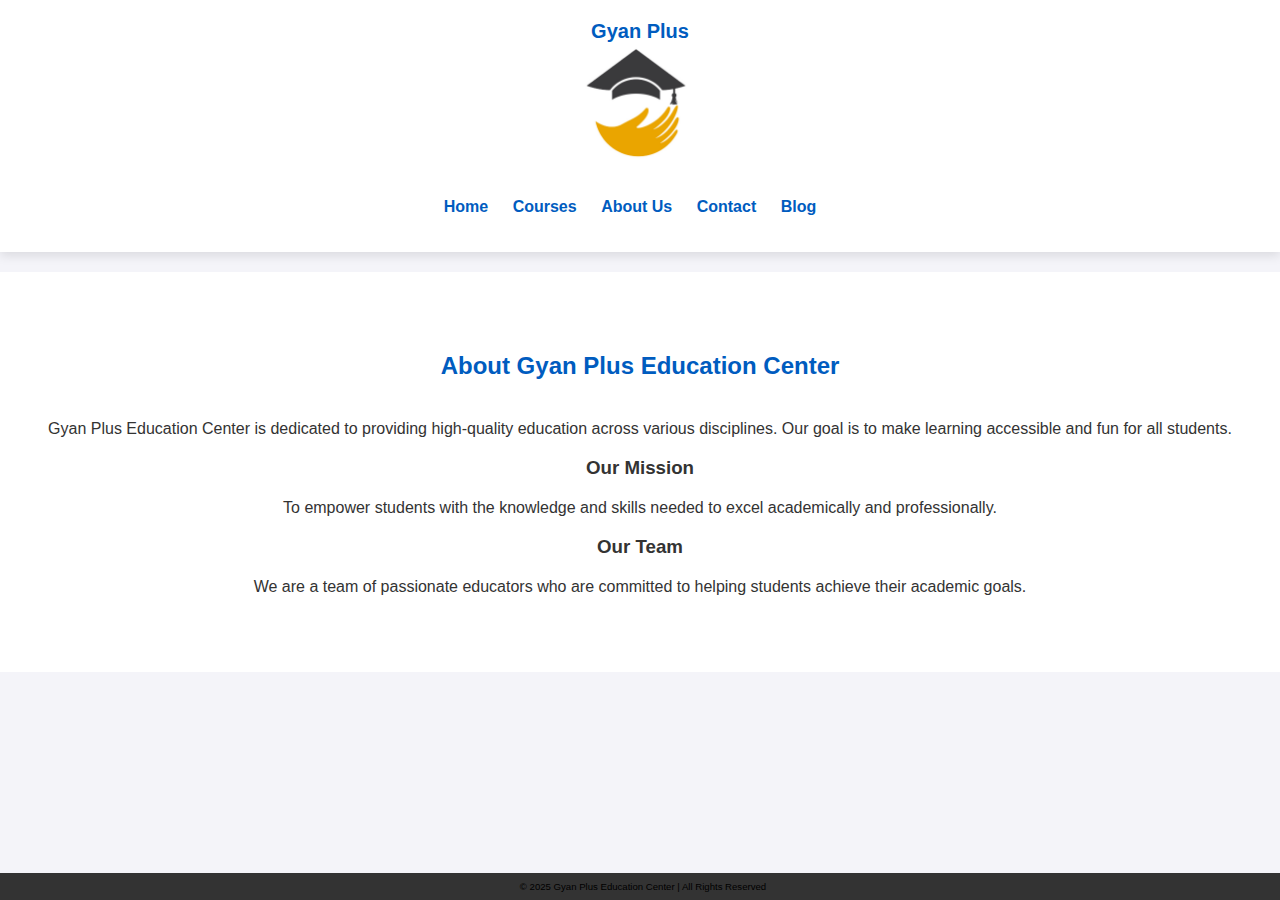
<file: about.html>
<!DOCTYPE html>
<html lang="en">
<head>
    <meta charset="UTF-8">
    <meta name="viewport" content="width=device-width, initial-scale=1.0">
    <title>About Us - Gyan Plus Education Center</title>
    <link rel="stylesheet" href="assets/styles/styles.css">
</head>
<body>
    <header>
        <div class="logo">Gyan Plus</div>
        <div class="logo">
            <img src="assets/images/image.png" alt="Gyan Plus Logo" width="150">
        </div>
        <nav>
            <ul>
                <li><a href="index.html">Home</a></li>
                <li><a href="courses.html">Courses</a></li>
                <li><a href="about.html">About Us</a></li>
                <li><a href="contact.html">Contact</a></li>
                <li><a href="blog.html">Blog</a></li>
            </ul>
        </nav>
    </header>
    <section class="about">
        <h2>About Gyan Plus Education Center</h2>
        <p>Gyan Plus Education Center is dedicated to providing high-quality education across various disciplines. Our goal is to make learning accessible and fun for all students.</p>
        <h3>Our Mission</h3>
        <p>To empower students with the knowledge and skills needed to excel academically and professionally.</p>
        <h3>Our Team</h3>
        <p>We are a team of passionate educators who are committed to helping students achieve their academic goals.</p>
    </section>
    <footer>
        <p>© 2025 Gyan Plus Education Center | All Rights Reserved</p>
    </footer>
</body>
</html>
</file>
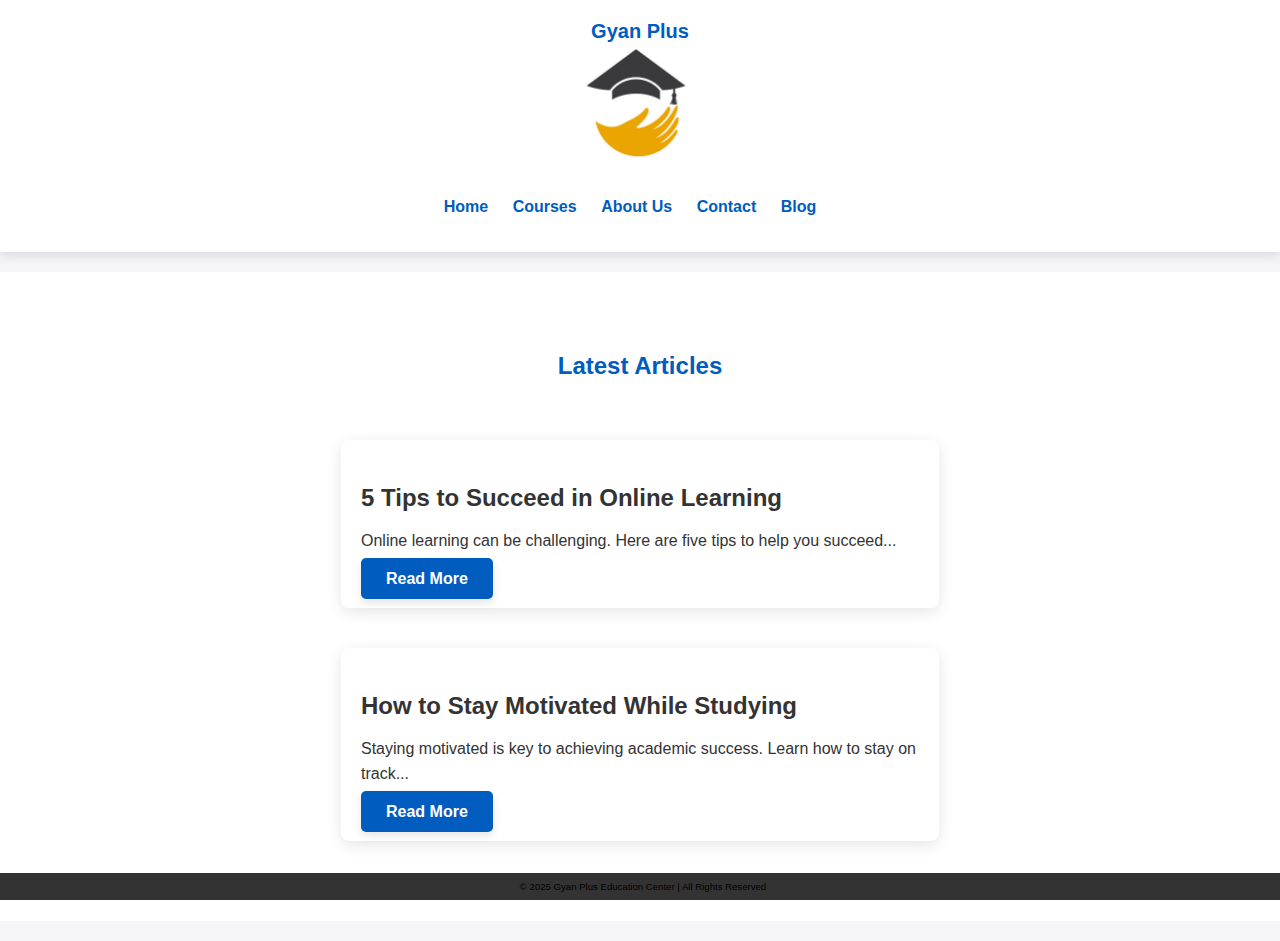
<file: blog.html>
<!DOCTYPE html>
<html lang="en">
<head>
    <meta charset="UTF-8">
    <meta name="viewport" content="width=device-width, initial-scale=1.0">
    <title>Blog - Gyan Plus Education Center</title>
    <link rel="stylesheet" href="assets/styles/styles.css">
</head>
<body>
    <header>
        <div class="logo">Gyan Plus</div>
        <div class="logo">
            <img src="assets/images/image.png" alt="Gyan Plus Logo" width="150">
        </div>
        <nav>
            <ul>
                <li><a href="index.html">Home</a></li>
                <li><a href="courses.html">Courses</a></li>
                <li><a href="about.html">About Us</a></li>
                <li><a href="contact.html">Contact</a></li>
                <li><a href="blog.html">Blog</a></li>
            </ul>
        </nav>
    </header>
    <section class="blog">
        <h2>Latest Articles</h2>
        <div class="blog-post">
            <h3>5 Tips to Succeed in Online Learning</h3>
            <p>Online learning can be challenging. Here are five tips to help you succeed...</p>
            <a href="blog-post.html" class="cta-button">Read More</a>
        </div>
        <div class="blog-post">
            <h3>How to Stay Motivated While Studying</h3>
            <p>Staying motivated is key to achieving academic success. Learn how to stay on track...</p>
            <a href="blog-post.html" class="cta-button">Read More</a>
        </div>
    </section>
    <footer>
        <p>© 2025 Gyan Plus Education Center | All Rights Reserved</p>
    </footer>
</body>
</html>
</file>
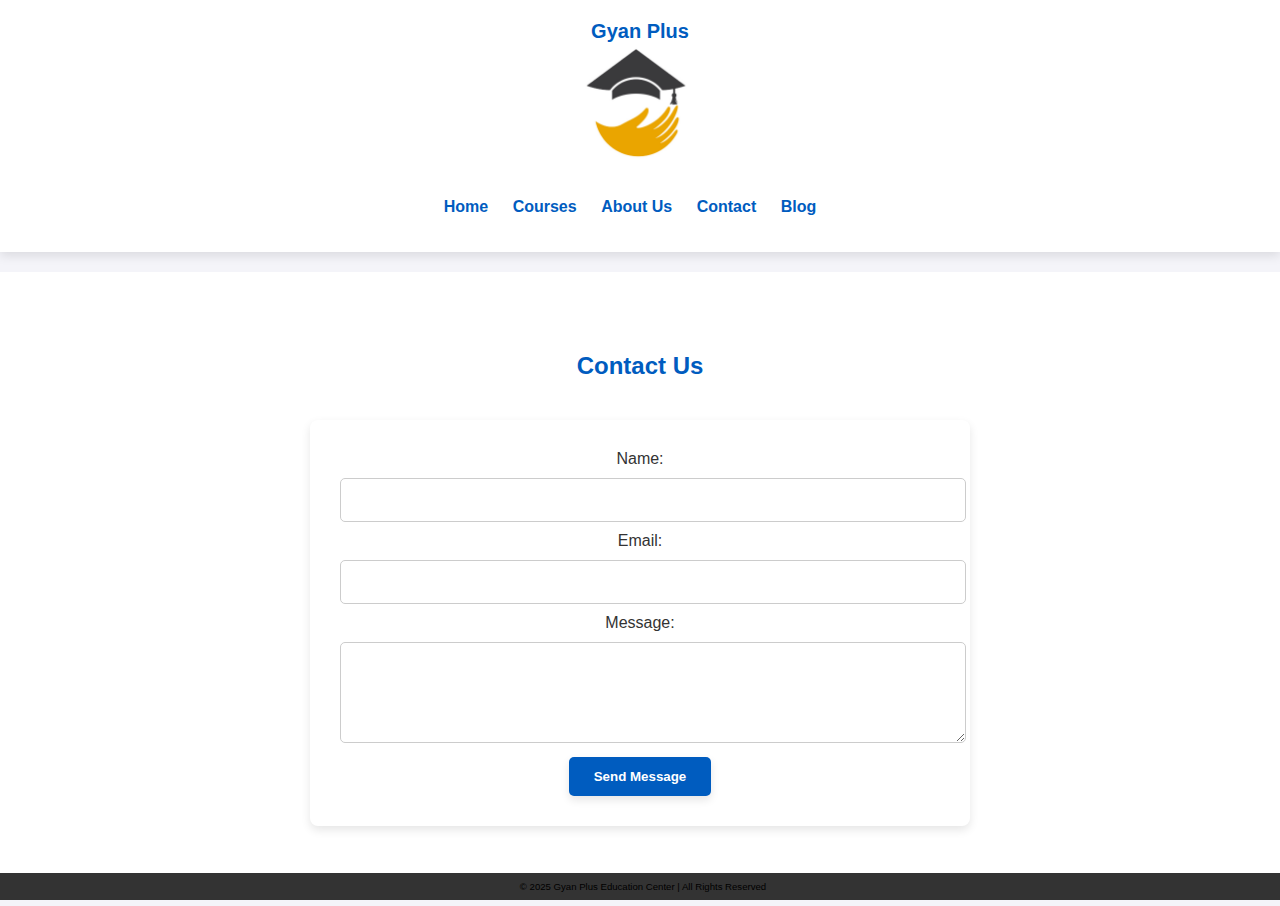
<file: contact.html>
<!DOCTYPE html>
<html lang="en">
<head>
    <meta charset="UTF-8">
    <meta name="viewport" content="width=device-width, initial-scale=1.0">
    <title>Contact - Gyan Plus Education Center</title>
    <link rel="stylesheet" href="assets/styles/styles.css">
</head>
<body>
    <header>
        <div class="logo">Gyan Plus</div>
        <div class="logo">
            <img src="assets/images/image.png" alt="Gyan Plus Logo" width="150">
        </div>
        <nav>
            <ul>
                <li><a href="index.html">Home</a></li>
                <li><a href="courses.html">Courses</a></li>
                <li><a href="about.html">About Us</a></li>
                <li><a href="contact.html">Contact</a></li>
                <li><a href="blog.html">Blog</a></li>
            </ul>
        </nav>
    </header>
    <section class="contact">
        <h2>Contact Us</h2>
        <form action="submit_form.php" method="POST">
            <label for="name">Name:</label>
            <input type="text" id="name" name="name" required>
            <label for="email">Email:</label>
            <input type="email" id="email" name="email" required>
            <label for="message">Message:</label>
            <textarea id="message" name="message" rows="5" required></textarea>
            <button type="submit" class="cta-button">Send Message</button>
        </form>
    </section>
    <footer>
        <p>© 2025 Gyan Plus Education Center | All Rights Reserved</p>
    </footer>
</body>
</html>
</file>
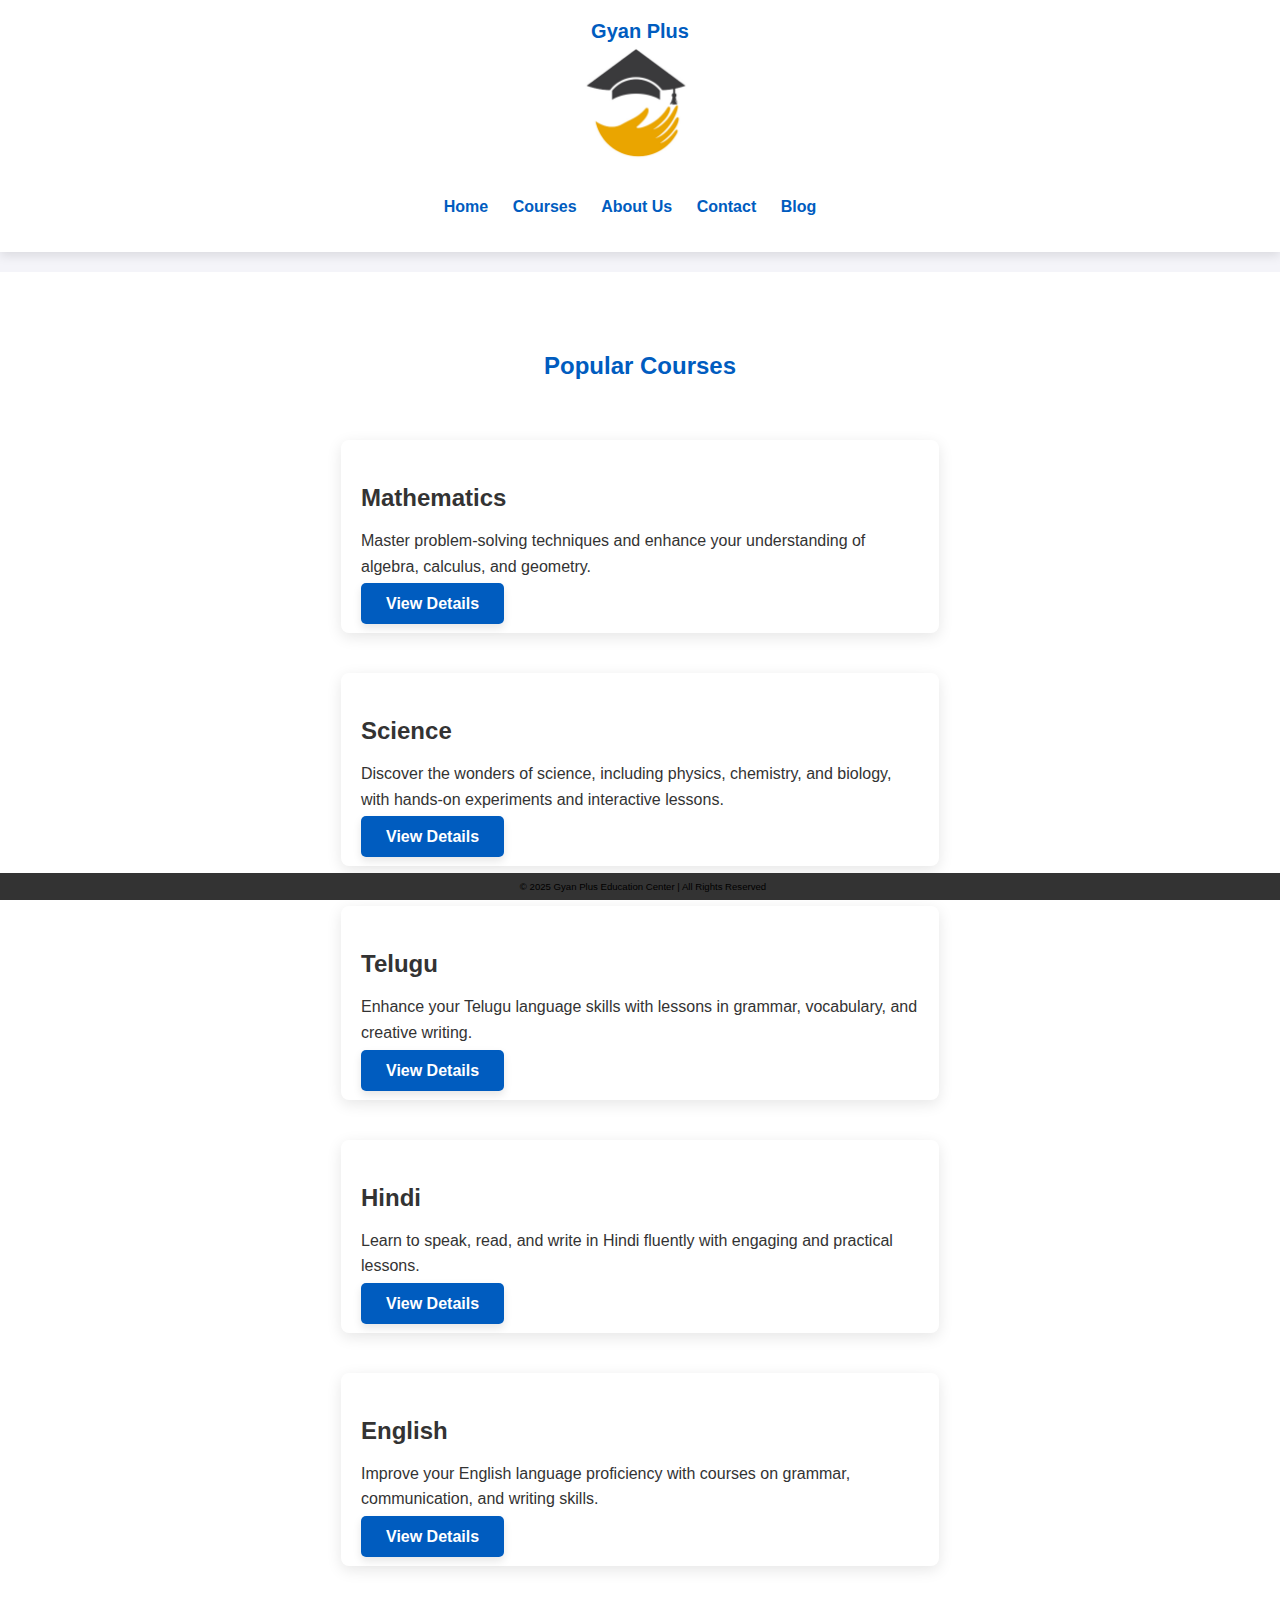
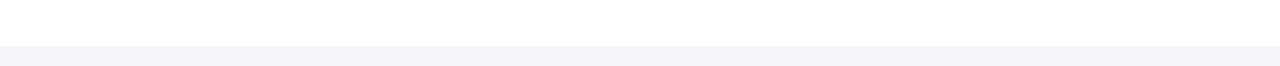
<file: courses.html>
<!DOCTYPE html>
<html lang="en">
<head>
    <meta charset="UTF-8">
    <meta name="viewport" content="width=device-width, initial-scale=1.0">
    <title>Courses - Gyan Plus Education Center</title>
    <link rel="stylesheet" href="assets/styles/styles.css">
</head>
<body>
    <header>
        <div class="logo">Gyan Plus</div>
        <div class="logo">
            <img src="assets/images/image.png" alt="Gyan Plus Logo" width="150">
        </div>
        <nav>
            <ul>
                <li><a href="index.html">Home</a></li>
                <li><a href="courses.html">Courses</a></li>
                <li><a href="about.html">About Us</a></li>
                <li><a href="contact.html">Contact</a></li>
                <li><a href="blog.html">Blog</a></li>
            </ul>
        </nav>
    </header>
    <section class="courses">
        <h2>Popular Courses</h2>
        <div class="course-card">
            <h3>Mathematics</h3>
            <p>Master problem-solving techniques and enhance your understanding of algebra, calculus, and geometry.</p>
            <a href="Maths.html" class="cta-button">View Details</a>
        </div>
        <div class="course-card">
            <h3>Science</h3>
            <p>Discover the wonders of science, including physics, chemistry, and biology, with hands-on experiments and interactive lessons.</p>
            <a href="Science.html" class="cta-button">View Details</a>
        </div>
        <div class="course-card">
            <h3>Telugu</h3>
            <p>Enhance your Telugu language skills with lessons in grammar, vocabulary, and creative writing.</p>
            <a href="Telugu.html" class="cta-button">View Details</a>
        </div>
        <div class="course-card">
            <h3>Hindi</h3>
            <p>Learn to speak, read, and write in Hindi fluently with engaging and practical lessons.</p>
            <a href="Hindi.html" class="cta-button">View Details</a>
        </div>
        <div class="course-card">
            <h3>English</h3>
            <p>Improve your English language proficiency with courses on grammar, communication, and writing skills.</p>
            <a href="English.html" class="cta-button">View Details</a>
        </div>
    </section>
    <footer>
        <p>© 2025 Gyan Plus Education Center | All Rights Reserved</p>
    </footer>
</body>
</html>
</file>
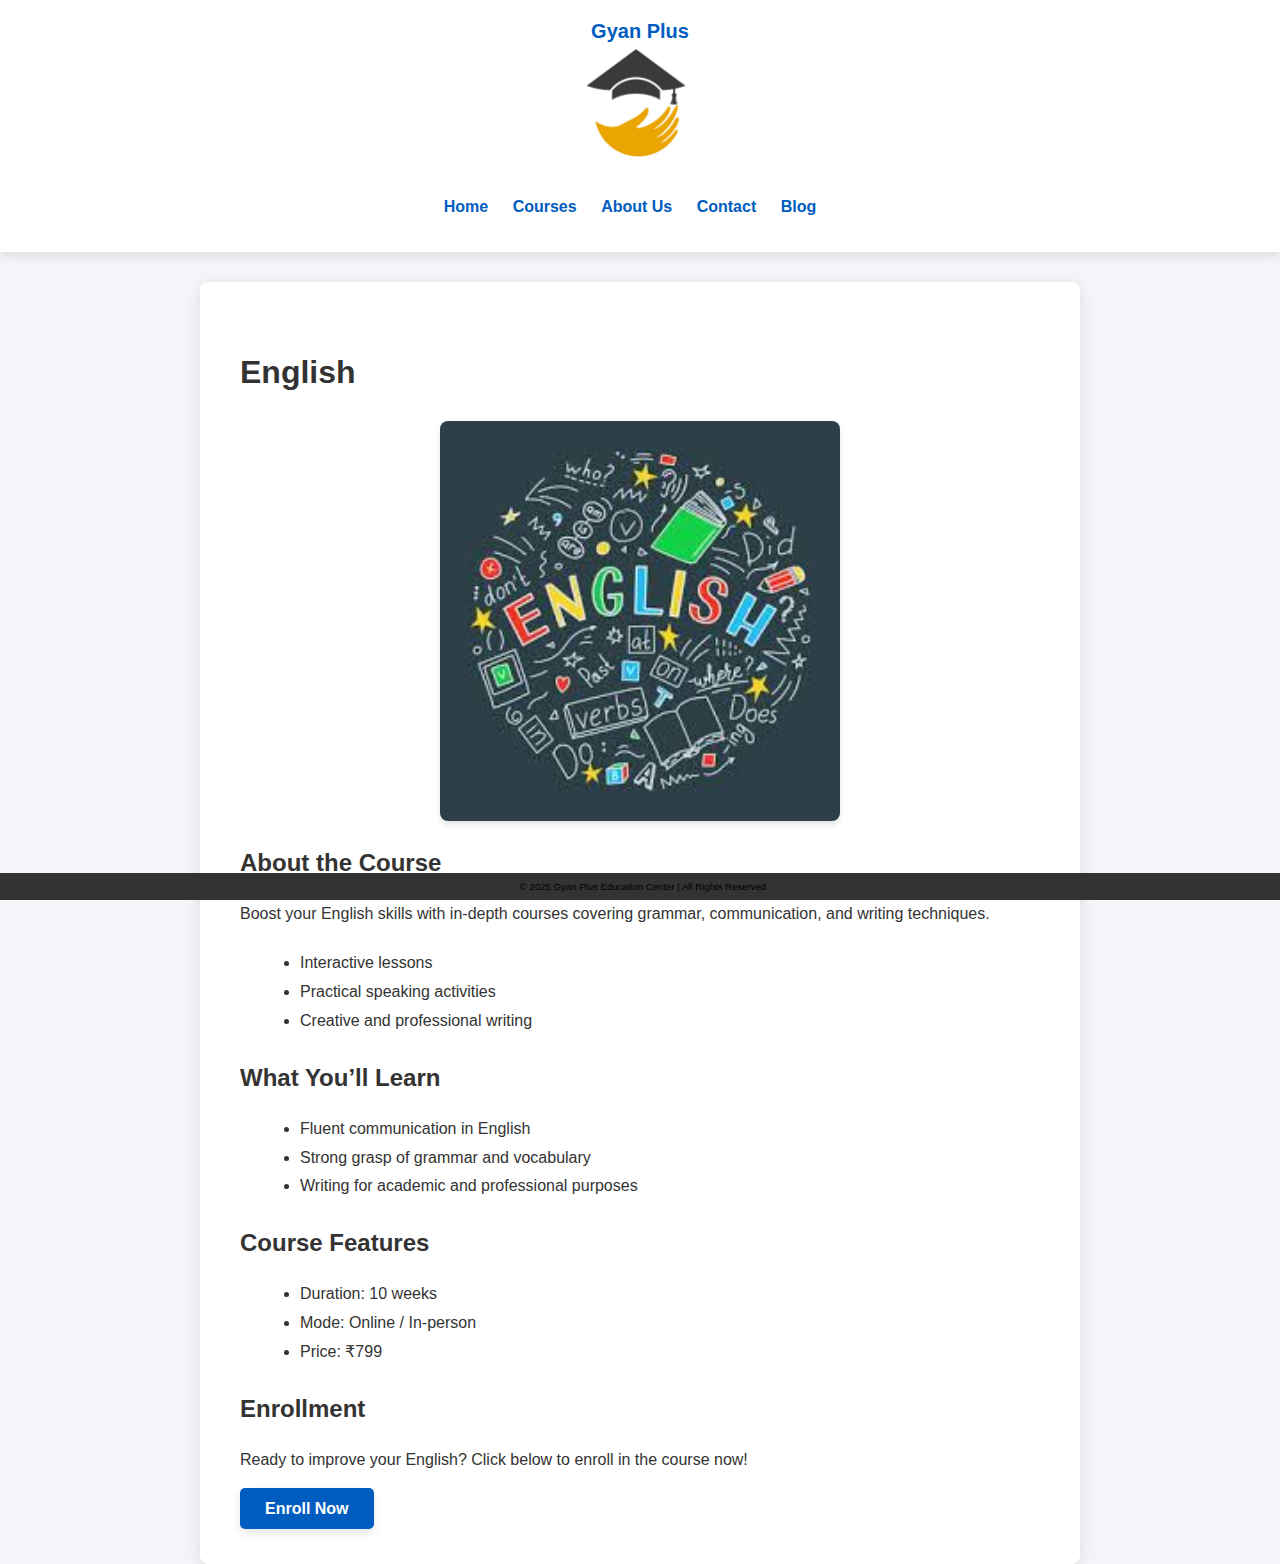
<file: english.html>
<!DOCTYPE html>
<html lang="en">
<head>
    <meta charset="UTF-8">
    <meta name="viewport" content="width=device-width, initial-scale=1.0">
    <title>Course Details - English</title>
    <link rel="stylesheet" href="assets/styles/styles.css">
</head>
<body>
    <header>
        <div class="logo">Gyan Plus</div>
        <div class="logo">
            <img src="assets/images/image.png" alt="Gyan Plus Logo">
        </div>
        <nav>
            <ul>
                <li><a href="index.html">Home</a></li>
                <li><a href="courses.html">Courses</a></li>
                <li><a href="about.html">About Us</a></li>
                <li><a href="contact.html">Contact</a></li>
                <li><a href="blog.html">Blog</a></li>
            </ul>
        </nav>
    </header>
    <section class="course-details">
        <h1>English</h1>
        <img src="assets/images/english.jpg" alt="Course Image">
        <h2>About the Course</h2>
        <p>
            Boost your English skills with in-depth courses covering grammar, communication, and writing techniques.
        </p>
        <ul>
            <li>Interactive lessons</li>
            <li>Practical speaking activities</li>
            <li>Creative and professional writing</li>
        </ul>

        <h2>What You’ll Learn</h2>
        <ul>
            <li>Fluent communication in English</li>
            <li>Strong grasp of grammar and vocabulary</li>
            <li>Writing for academic and professional purposes</li>
        </ul>

        <h2>Course Features</h2>
        <ul>
            <li>Duration: 10 weeks</li>
            <li>Mode: Online / In-person</li>
            <li>Price: ₹799</li>
        </ul>

        <h2>Enrollment</h2>
        <p>
            Ready to improve your English? Click below to enroll in the course now!
        </p>
        <a href="enroll.html" class="cta-button">Enroll Now</a>
    </section>
    <footer>
        <p>© 2025 Gyan Plus Education Center | All Rights Reserved</p>
    </footer>
    <script src="scripts/main.js"></script>
</body>
</html>
</file>
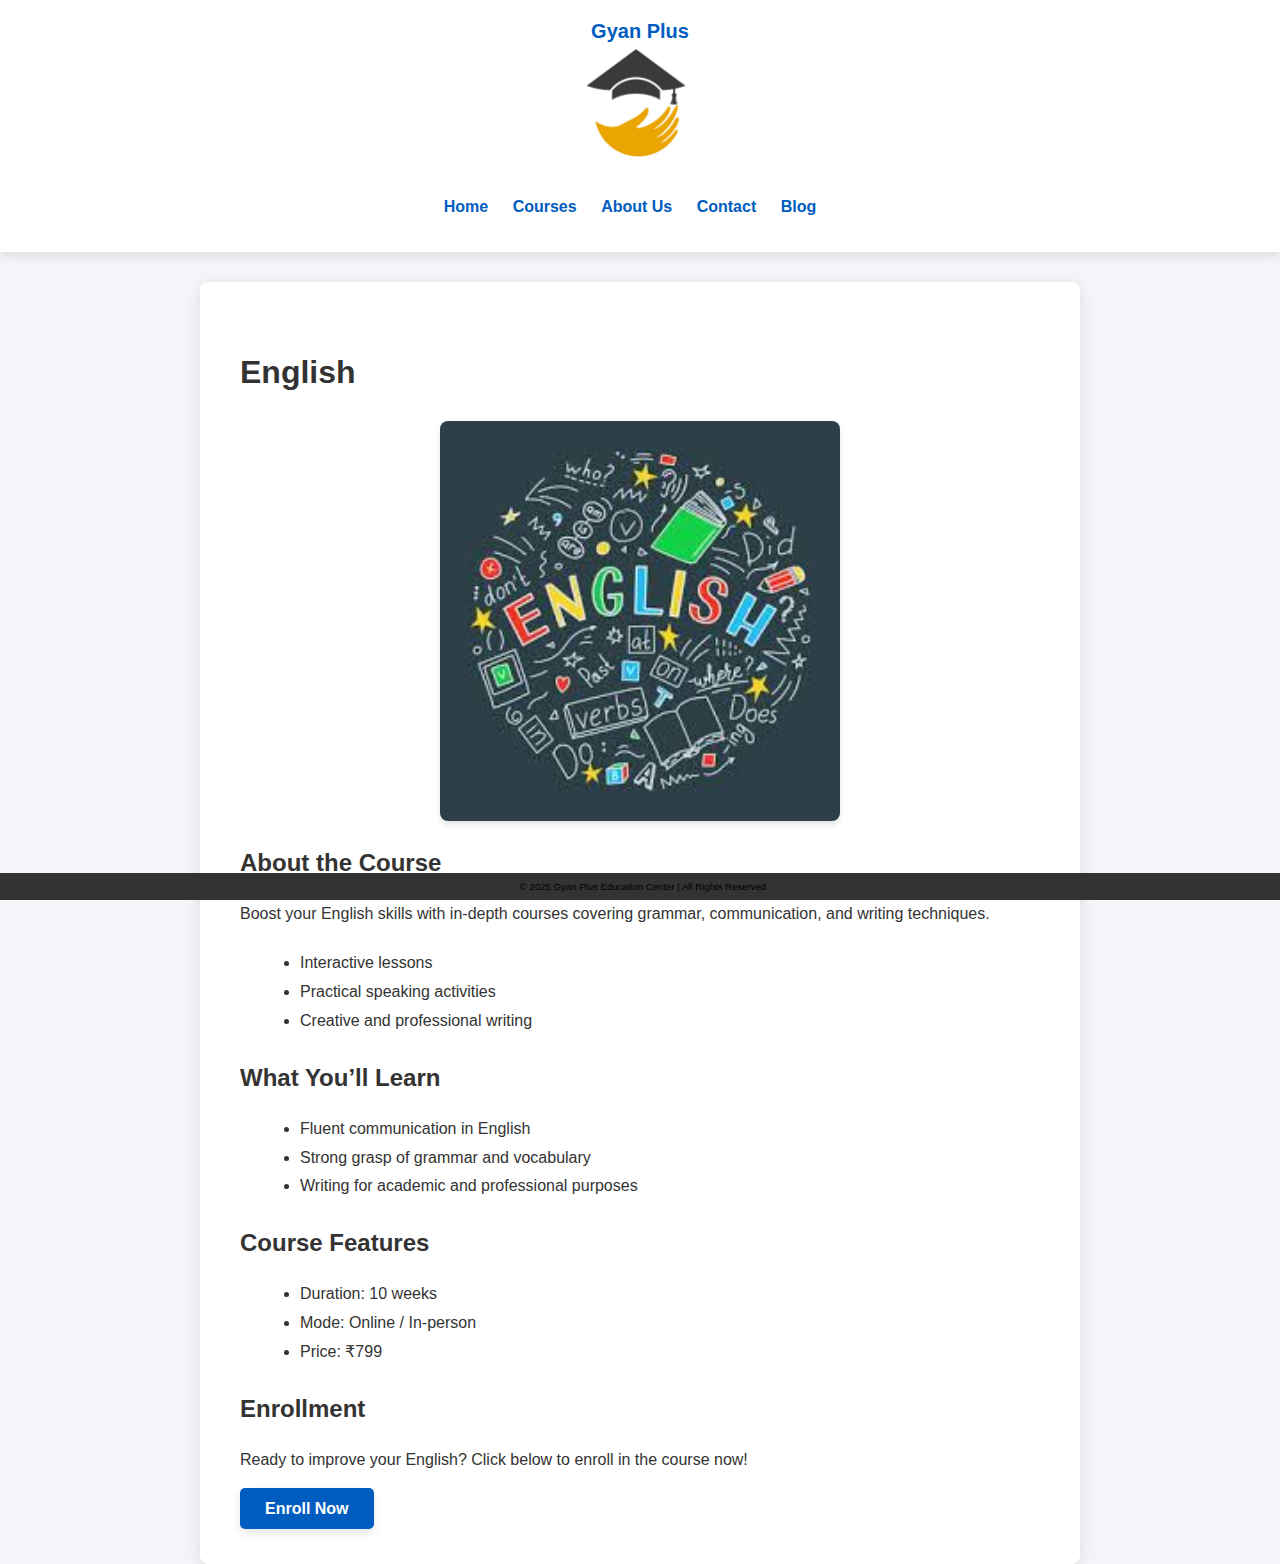
<file: English.html>
<!DOCTYPE html>
<html lang="en">
<head>
    <meta charset="UTF-8">
    <meta name="viewport" content="width=device-width, initial-scale=1.0">
    <title>Course Details - English</title>
    <link rel="stylesheet" href="assets/styles/styles.css">
</head>
<body>
    <header>
        <div class="logo">Gyan Plus</div>
        <div class="logo">
            <img src="assets/images/image.png" alt="Gyan Plus Logo">
        </div>
        <nav>
            <ul>
                <li><a href="index.html">Home</a></li>
                <li><a href="courses.html">Courses</a></li>
                <li><a href="about.html">About Us</a></li>
                <li><a href="contact.html">Contact</a></li>
                <li><a href="blog.html">Blog</a></li>
            </ul>
        </nav>
    </header>
    <section class="course-details">
        <h1>English</h1>
        <img src="assets/images/english.jpg" alt="Course Image">
        <h2>About the Course</h2>
        <p>
            Boost your English skills with in-depth courses covering grammar, communication, and writing techniques.
        </p>
        <ul>
            <li>Interactive lessons</li>
            <li>Practical speaking activities</li>
            <li>Creative and professional writing</li>
        </ul>

        <h2>What You’ll Learn</h2>
        <ul>
            <li>Fluent communication in English</li>
            <li>Strong grasp of grammar and vocabulary</li>
            <li>Writing for academic and professional purposes</li>
        </ul>

        <h2>Course Features</h2>
        <ul>
            <li>Duration: 10 weeks</li>
            <li>Mode: Online / In-person</li>
            <li>Price: ₹799</li>
        </ul>

        <h2>Enrollment</h2>
        <p>
            Ready to improve your English? Click below to enroll in the course now!
        </p>
        <a href="enroll.html" class="cta-button">Enroll Now</a>
    </section>
    <footer>
        <p>© 2025 Gyan Plus Education Center | All Rights Reserved</p>
    </footer>
    <script src="scripts/main.js"></script>
</body>
</html>
</file>
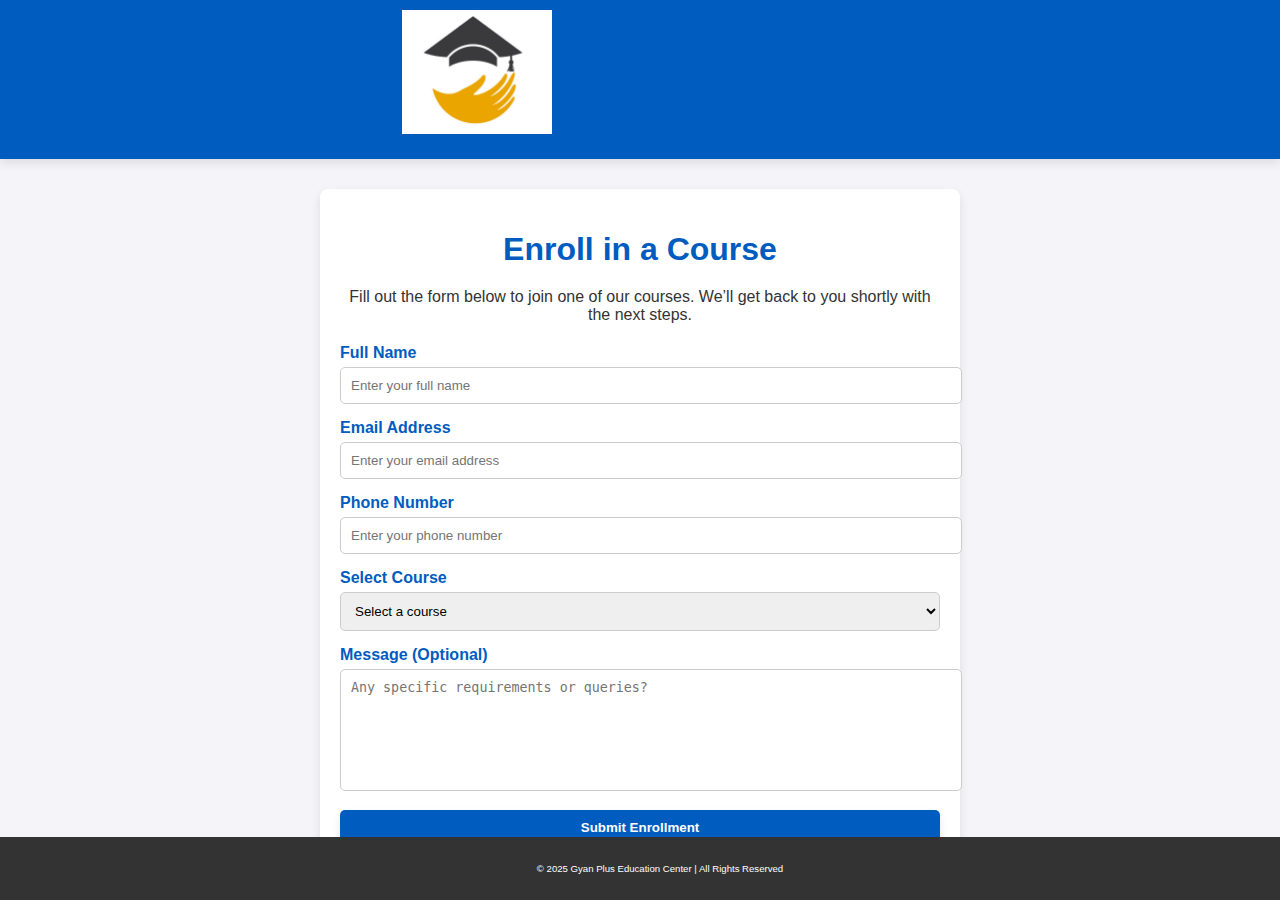
<file: enroll.html>
<!DOCTYPE html>
<html lang="en">
<head>
    <meta charset="UTF-8">
    <meta name="viewport" content="width=device-width, initial-scale=1.0">
    <title>Enroll Now - Gyan Plus Education Center</title>
    <link rel="stylesheet" href="assets/styles/styles.css">
    <style>
        body {
            font-family: Arial, sans-serif;
            background-color: #f4f4f9;
            color: #333;
            margin: 0;
            padding: 0;
        }

        header {
            background-color: #005cbf;
            color: white;
            padding: 10px 20px;
            display: flex;
            align-items: center;
            justify-content: space-between;
        }

        .logo img {
            height: 50px;
        }

        nav ul {
            list-style: none;
            display: flex;
            margin: 0;
            padding: 0;
        }

        nav ul li {
            margin: 0 10px;
        }

        nav ul li a {
            color: white;
            text-decoration: none;
            font-weight: bold;
        }

        nav ul li a:hover {
            text-decoration: underline;
        }

        .enrollment-form {
            max-width: 600px;
            margin: 30px auto;
            padding: 20px;
            background-color: white;
            border-radius: 8px;
            box-shadow: 0 4px 10px rgba(0, 0, 0, 0.1);
        }

        .enrollment-form h1 {
            text-align: center;
            color: #005cbf;
            margin-bottom: 20px;
        }

        .enrollment-form p {
            text-align: center;
            margin-bottom: 20px;
        }

        form {
            display: flex;
            flex-direction: column;
        }

        .form-group {
            margin-bottom: 15px;
        }

        .form-group label {
            display: block;
            margin-bottom: 5px;
            font-weight: bold;
            color: #005cbf;
        }

        .form-group input,
        .form-group select,
        .form-group textarea {
            width: 100%;
            padding: 10px;
            border: 1px solid #ccc;
            border-radius: 5px;
        }

        .form-group textarea {
            resize: none;
            height: 100px;
        }

        button.cta-button {
            padding: 10px 20px;
            background-color: #005cbf;
            color: white;
            border: none;
            border-radius: 5px;
            font-weight: bold;
            cursor: pointer;
            transition: background-color 0.3s ease;
        }

        button.cta-button:hover {
            background-color: #003c8f;
        }

        footer {
            text-align: center;
            padding: 20px;
            background-color: #333;
            color: white;
        }
    </style>
</head>
<body>
    <header>
        <div class="logo">Gyan Plus</div>
        <div class="logo">
            <img src="assets/images/image.png" alt="Gyan Plus Logo">
        </div>
        <nav>
            <ul>
                <li><a href="index.html">Home</a></li>
                <li><a href="courses.html">Courses</a></li>
                <li><a href="about.html">About Us</a></li>
                <li><a href="contact.html">Contact</a></li>
                <li><a href="blog.html">Blog</a></li>
            </ul>
        </nav>
    </header>
    <section class="enrollment-form">
        <h1>Enroll in a Course</h1>
        <p>Fill out the form below to join one of our courses. We’ll get back to you shortly with the next steps.</p>

        <form action="submit-enrollment.php" method="POST">
            <div class="form-group">
                <label for="full-name">Full Name</label>
                <input type="text" id="full-name" name="full_name" required placeholder="Enter your full name">
            </div>
            <div class="form-group">
                <label for="email">Email Address</label>
                <input type="email" id="email" name="email" required placeholder="Enter your email address">
            </div>
            <div class="form-group">
                <label for="phone">Phone Number</label>
                <input type="tel" id="phone" name="phone" required placeholder="Enter your phone number">
            </div>
            <div class="form-group">
                <label for="course">Select Course</label>
                <select id="course" name="course" required>
                    <option value="" disabled selected>Select a course</option>
                    <option value="Mathematics">Mathematics</option>
                    <option value="Science">Science</option>
                    <option value="Telugu">Telugu</option>
                    <option value="Hindi">Hindi</option>
                    <option value="English">English</option>
                </select>
            </div>
            <div class="form-group">
                <label for="message">Message (Optional)</label>
                <textarea id="message" name="message" placeholder="Any specific requirements or queries?"></textarea>
            </div>
            <button type="submit" class="cta-button">Submit Enrollment</button>
        </form>
    </section>
    <footer>
        <p>© 2025 Gyan Plus Education Center | All Rights Reserved</p>
    </footer>
</body>
</html>
</file>
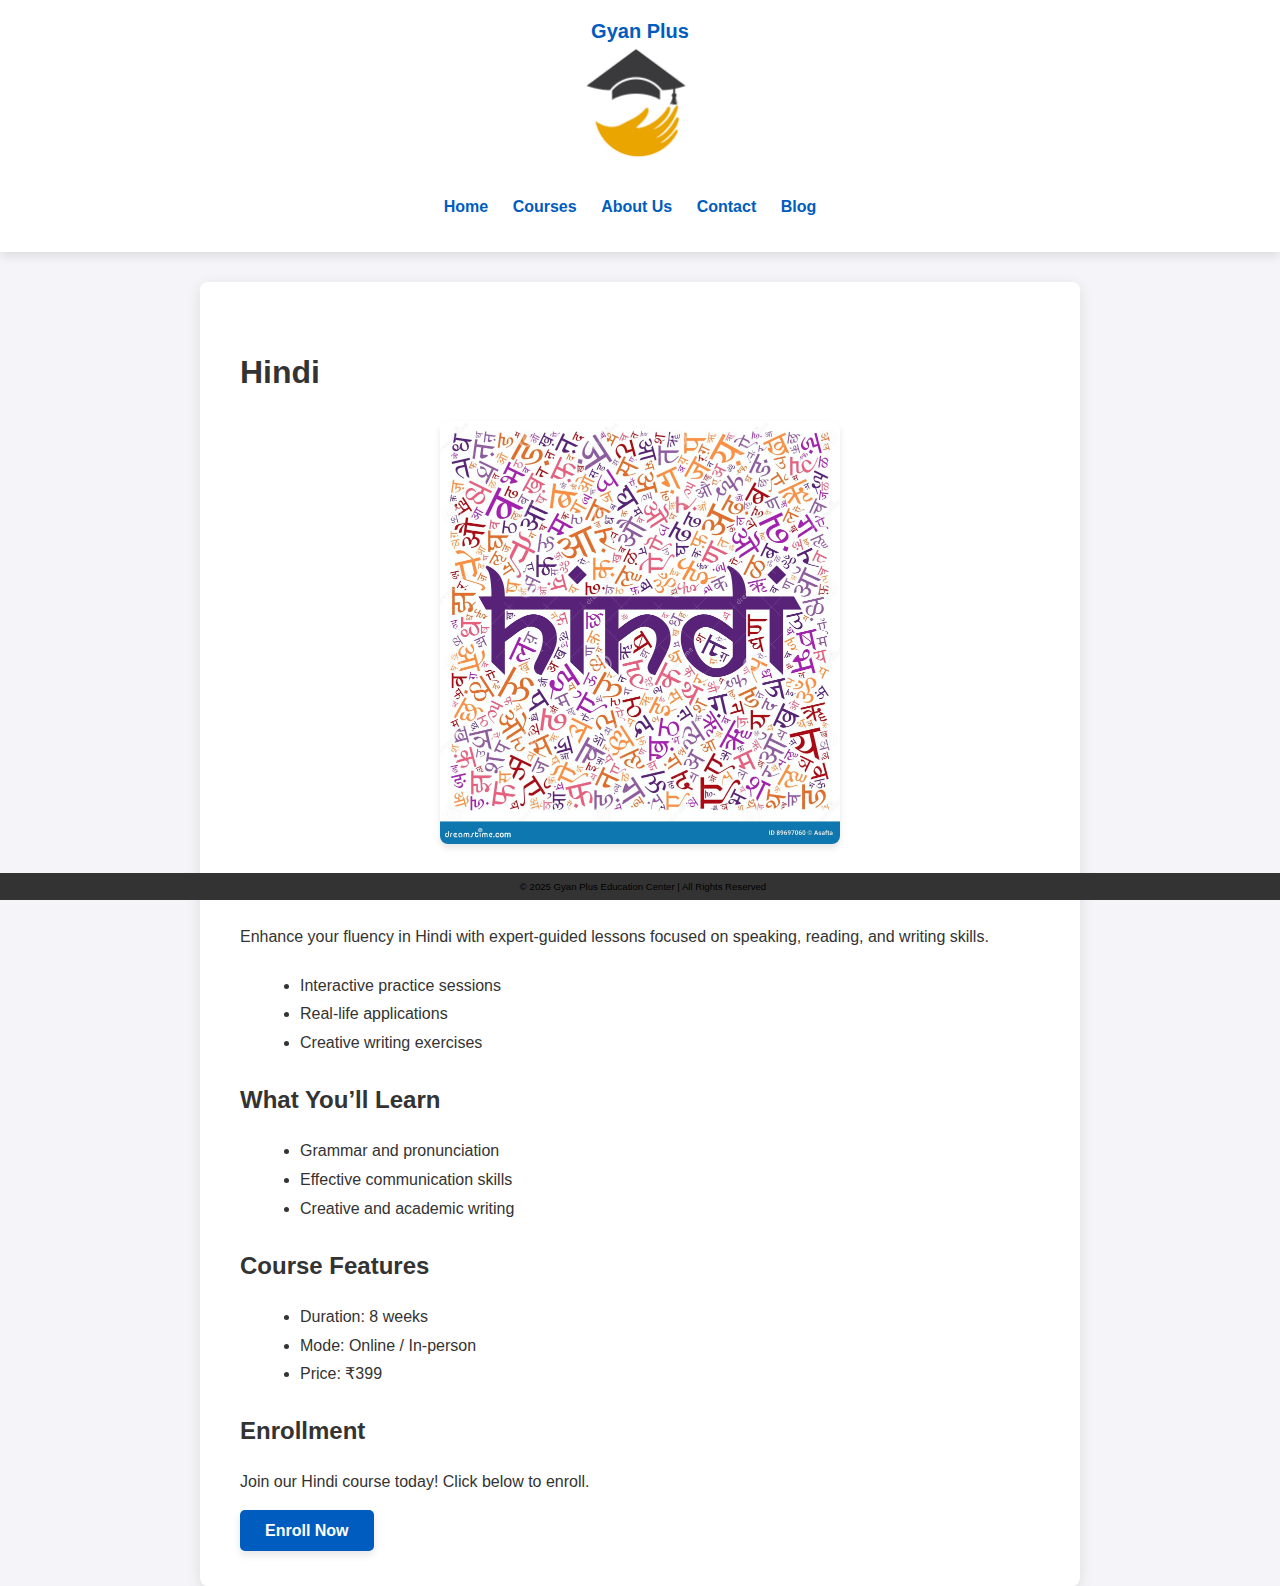
<file: hindi.html>
<!DOCTYPE html>
<html lang="en">
<head>
    <meta charset="UTF-8">
    <meta name="viewport" content="width=device-width, initial-scale=1.0">
    <title>Course Details - Hindi</title>
    <link rel="stylesheet" href="assets/styles/styles.css">
</head>
<body>
    <header>
        <div class="logo">Gyan Plus</div>
        <div class="logo">
            <img src="assets/images/image.png" alt="Gyan Plus Logo">
        </div>
        <nav>
            <ul>
                <li><a href="index.html">Home</a></li>
                <li><a href="courses.html">Courses</a></li>
                <li><a href="about.html">About Us</a></li>
                <li><a href="contact.html">Contact</a></li>
                <li><a href="blog.html">Blog</a></li>
            </ul>
        </nav>
    </header>
    <section class="course-details">
        <h1>Hindi</h1>
        <img src="assets/images/hindi.webp" alt="Course Image">
        <h2>About the Course</h2>
        <p>
            Enhance your fluency in Hindi with expert-guided lessons focused on speaking, reading, and writing skills.
        </p>
        <ul>
            <li>Interactive practice sessions</li>
            <li>Real-life applications</li>
            <li>Creative writing exercises</li>
        </ul>

        <h2>What You’ll Learn</h2>
        <ul>
            <li>Grammar and pronunciation</li>
            <li>Effective communication skills</li>
            <li>Creative and academic writing</li>
        </ul>

        <h2>Course Features</h2>
        <ul>
            <li>Duration: 8 weeks</li>
            <li>Mode: Online / In-person</li>
            <li>Price: ₹399</li>
        </ul>

        <h2>Enrollment</h2>
        <p>
            Join our Hindi course today! Click below to enroll.
        </p>
        <a href="enroll.html" class="cta-button">Enroll Now</a>
    </section>
    <footer>
        <p>© 2025 Gyan Plus Education Center | All Rights Reserved</p>
    </footer>
    <script src="scripts/main.js"></script>
</body>
</html>
</file>
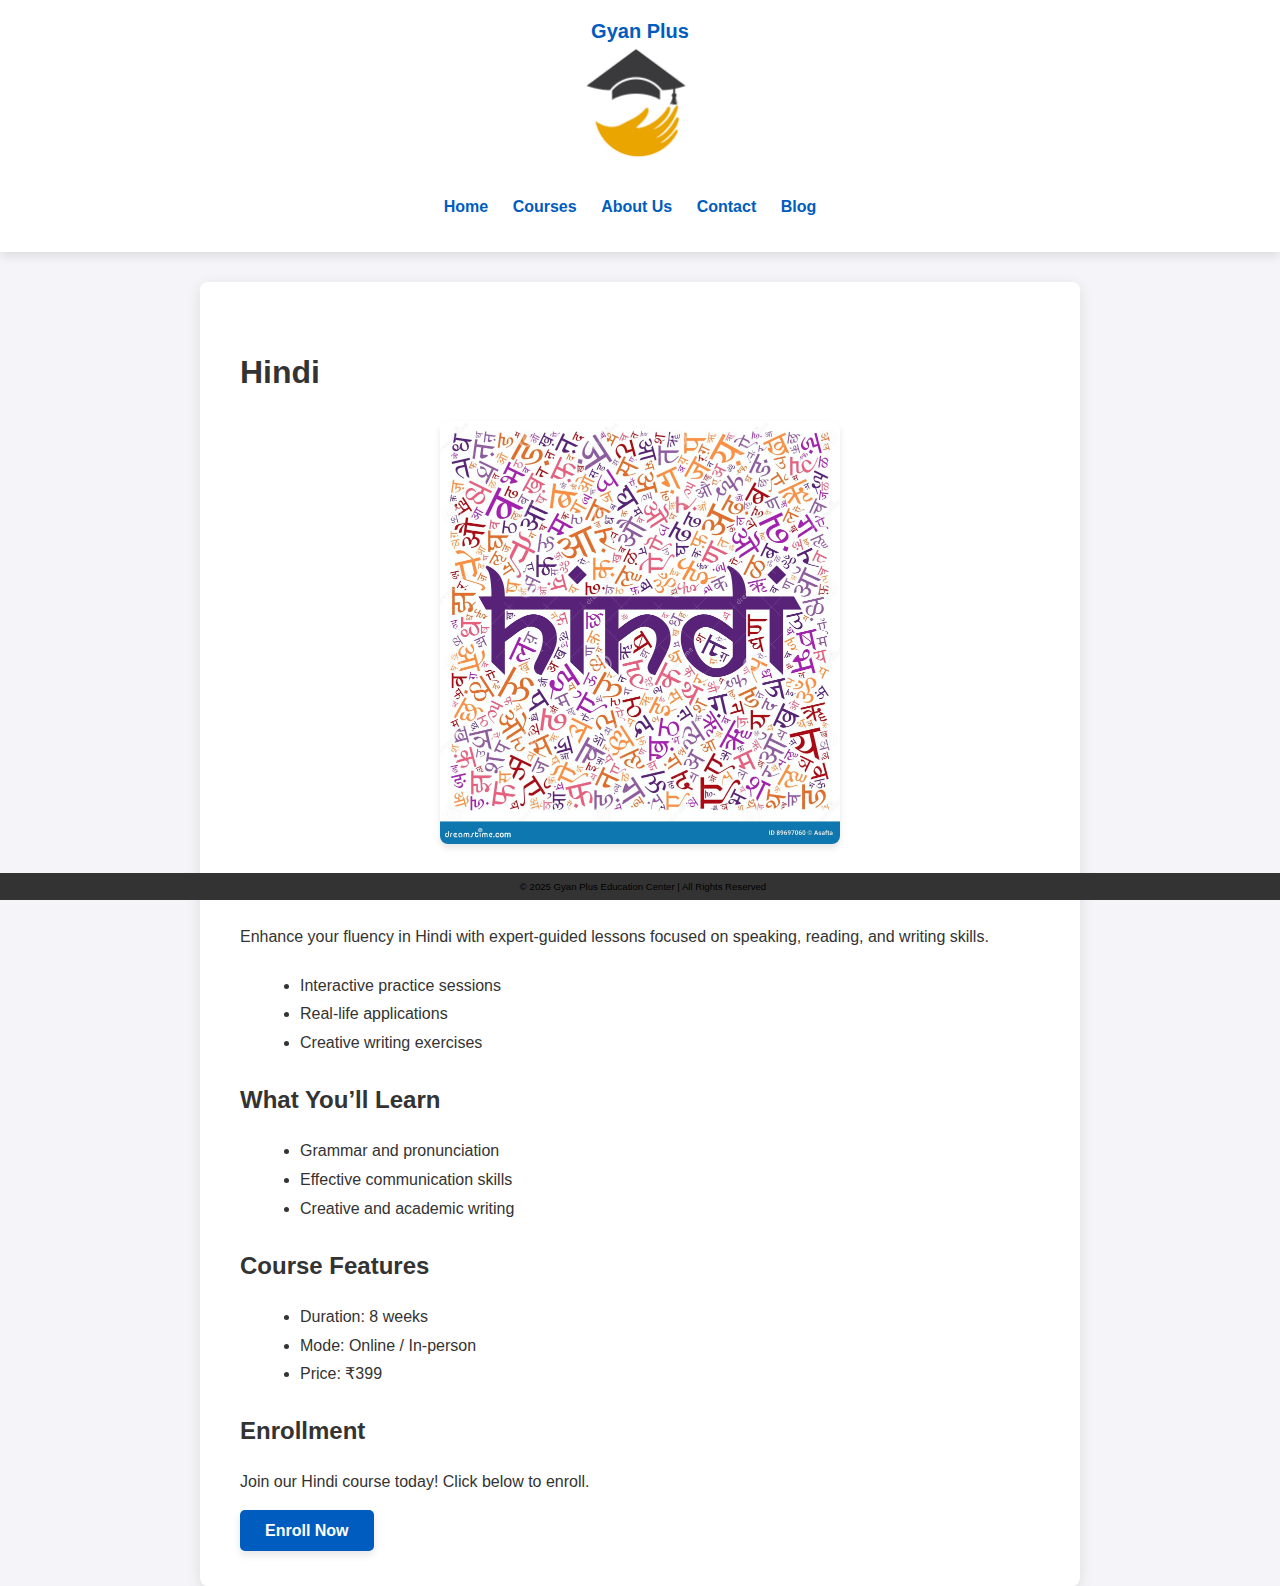
<file: Hindi.html>
<!DOCTYPE html>
<html lang="en">
<head>
    <meta charset="UTF-8">
    <meta name="viewport" content="width=device-width, initial-scale=1.0">
    <title>Course Details - Hindi</title>
    <link rel="stylesheet" href="assets/styles/styles.css">
</head>
<body>
    <header>
        <div class="logo">Gyan Plus</div>
        <div class="logo">
            <img src="assets/images/image.png" alt="Gyan Plus Logo">
        </div>
        <nav>
            <ul>
                <li><a href="index.html">Home</a></li>
                <li><a href="courses.html">Courses</a></li>
                <li><a href="about.html">About Us</a></li>
                <li><a href="contact.html">Contact</a></li>
                <li><a href="blog.html">Blog</a></li>
            </ul>
        </nav>
    </header>
    <section class="course-details">
        <h1>Hindi</h1>
        <img src="assets/images/hindi.webp" alt="Course Image">
        <h2>About the Course</h2>
        <p>
            Enhance your fluency in Hindi with expert-guided lessons focused on speaking, reading, and writing skills.
        </p>
        <ul>
            <li>Interactive practice sessions</li>
            <li>Real-life applications</li>
            <li>Creative writing exercises</li>
        </ul>

        <h2>What You’ll Learn</h2>
        <ul>
            <li>Grammar and pronunciation</li>
            <li>Effective communication skills</li>
            <li>Creative and academic writing</li>
        </ul>

        <h2>Course Features</h2>
        <ul>
            <li>Duration: 8 weeks</li>
            <li>Mode: Online / In-person</li>
            <li>Price: ₹399</li>
        </ul>

        <h2>Enrollment</h2>
        <p>
            Join our Hindi course today! Click below to enroll.
        </p>
        <a href="enroll.html" class="cta-button">Enroll Now</a>
    </section>
    <footer>
        <p>© 2025 Gyan Plus Education Center | All Rights Reserved</p>
    </footer>
    <script src="scripts/main.js"></script>
</body>
</html>
</file>
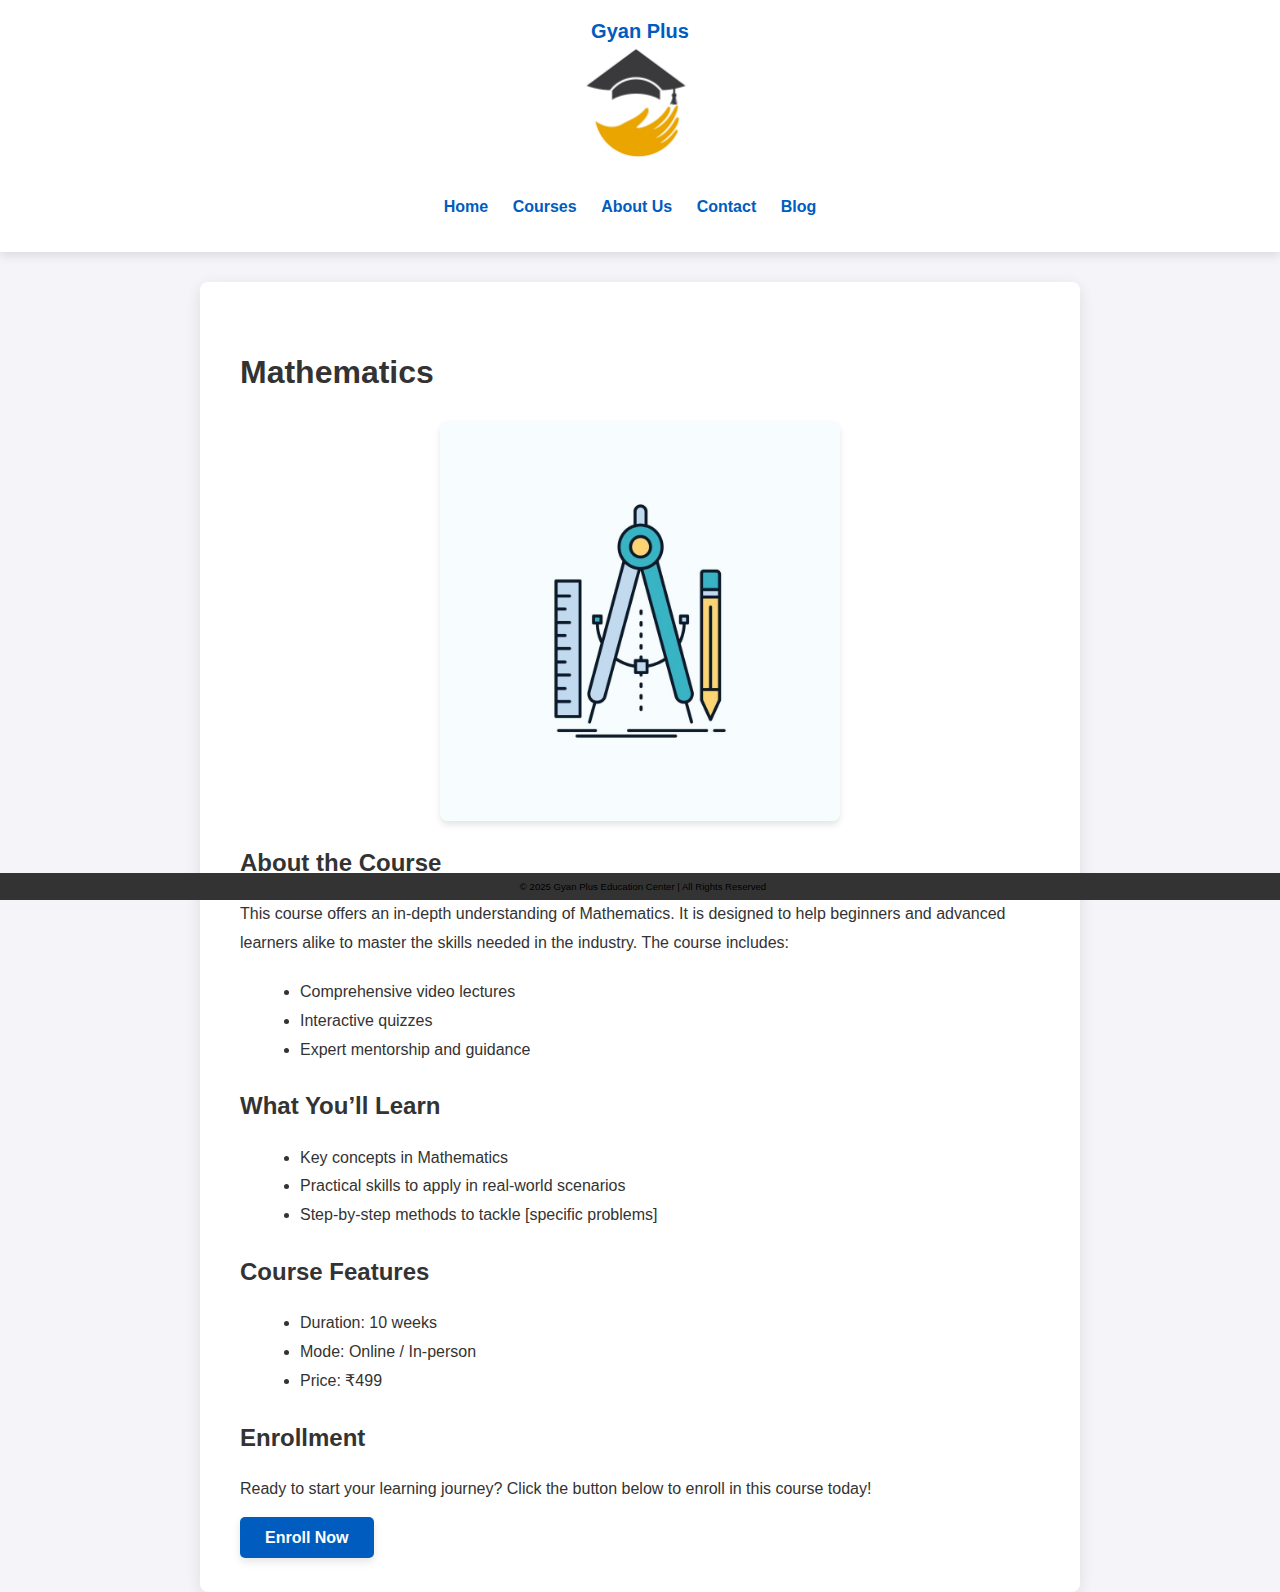
<file: Maths.html>
<!DOCTYPE html>
<html lang="en">
<head>
    <meta charset="UTF-8">
    <meta name="viewport" content="width=device-width, initial-scale=1.0">
    <title>Course Details - Gyan Plus Education Center</title>
    <link rel="stylesheet" href="assets/styles/styles.css">
</head>
<body>
    <header>
        <div class="logo">Gyan Plus</div>
        <div class="logo">
            <img src="assets/images/image.png" alt="Gyan Plus Logo">
        </div>
        <nav>
            <ul>
                <li><a href="index.html">Home</a></li>
                <li><a href="courses.html">Courses</a></li>
                <li><a href="about.html">About Us</a></li>
                <li><a href="contact.html">Contact</a></li>
                <li><a href="blog.html">Blog</a></li>
            </ul>
        </nav>
    </header>
    <section class="course-details">
        <h1>Mathematics</h1>
        <img src="assets/images/maths.jpg" alt="Course Image">
        <h2>About the Course</h2>
        <p>
            This course offers an in-depth understanding of Mathematics. It is designed to help beginners and advanced learners
            alike to master the skills needed in the industry. The course includes:
        </p>
        <ul>
            <li>Comprehensive video lectures</li>
            <li>Interactive quizzes</li>
            <li>Expert mentorship and guidance</li>
        </ul>

        <h2>What You’ll Learn</h2>
        <ul>
            <li>Key concepts in Mathematics</li>
            <li>Practical skills to apply in real-world scenarios</li>
            <li>Step-by-step methods to tackle [specific problems]</li>
        </ul>

        <h2>Course Features</h2>
        <ul>
            <li>Duration: 10 weeks</li>
            <li>Mode: Online / In-person</li>
            <li>Price: ₹499</li>
        </ul>

        <h2>Enrollment</h2>
        <p>
            Ready to start your learning journey? Click the button below to enroll in this course today!
        </p>
        <a href="enroll.html" class="cta-button">Enroll Now</a>
    </section>
    <footer>
        <p>© 2025 Gyan Plus Education Center | All Rights Reserved</p>
    </footer>
    <script src="scripts/main.js"></script>
</body>
</html>
</file>
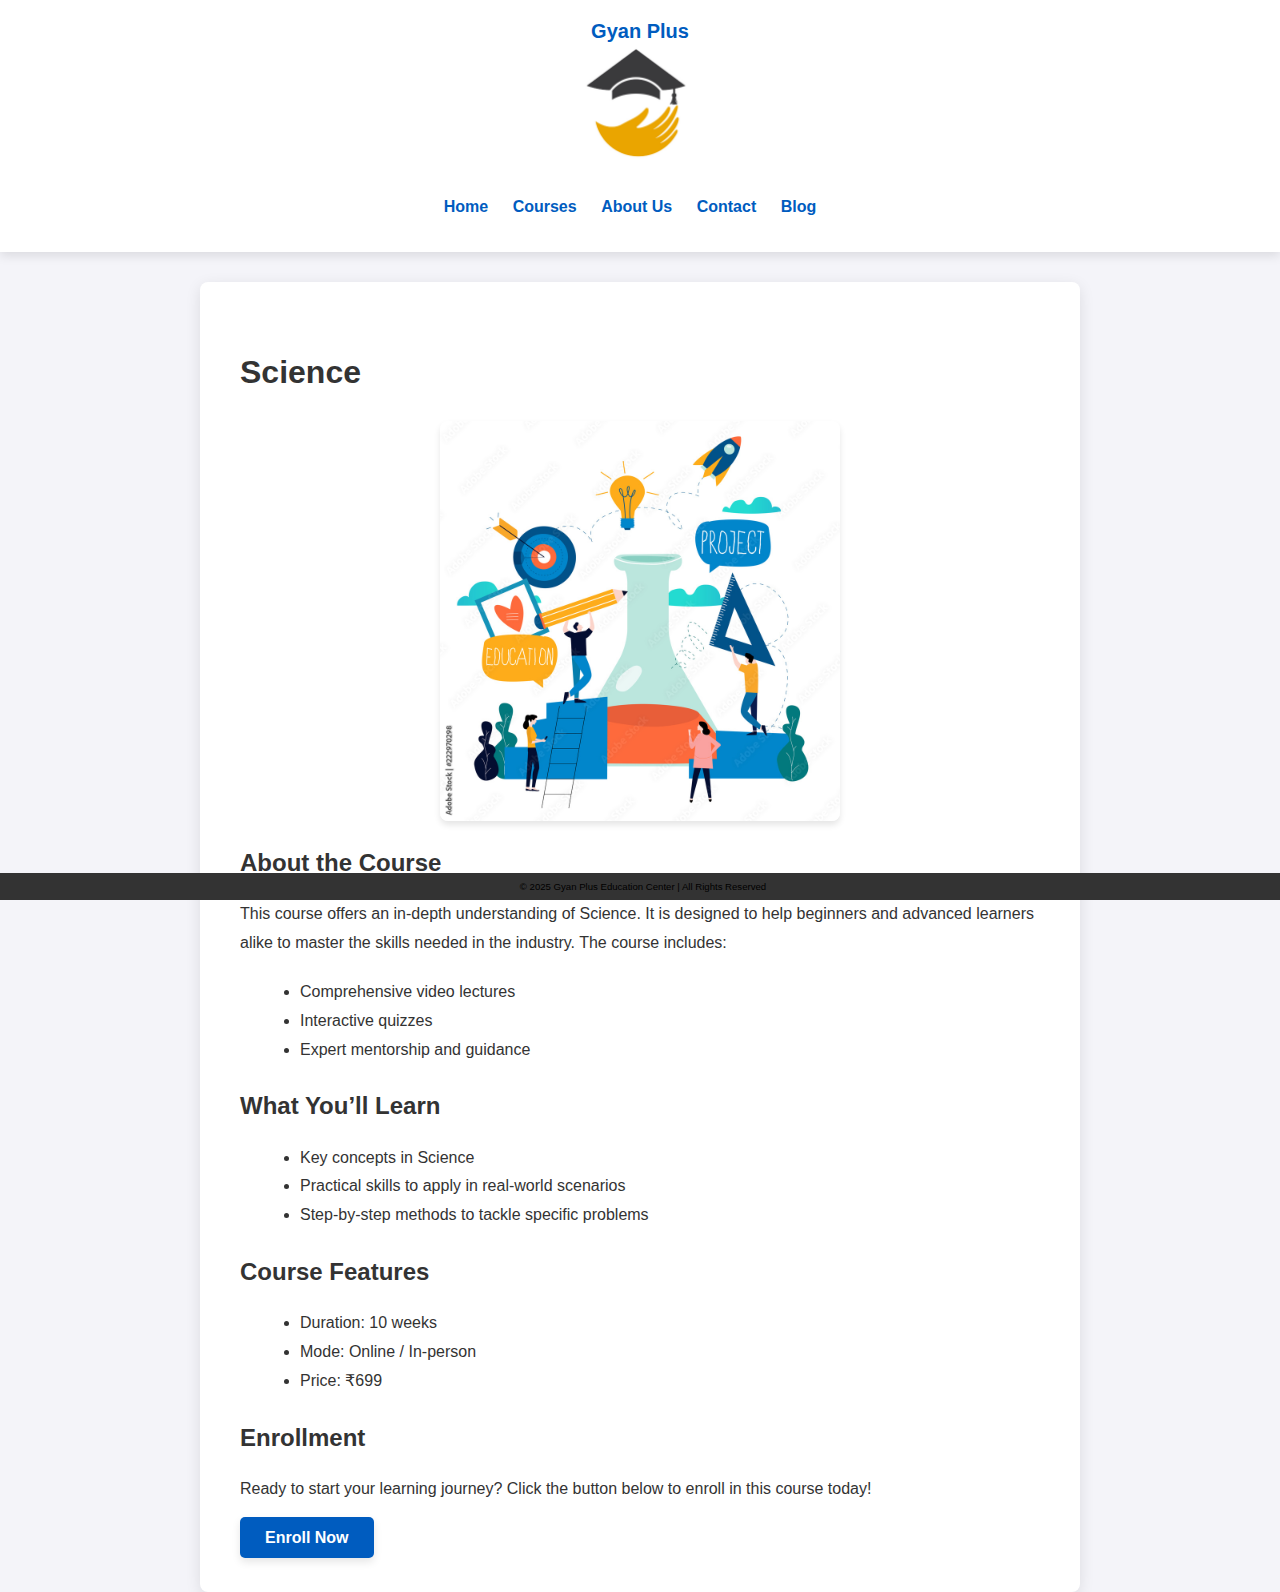
<file: Science.html>
<!DOCTYPE html>
<html lang="en">
<head>
    <meta charset="UTF-8">
    <meta name="viewport" content="width=device-width, initial-scale=1.0">
    <title>Course Details - Gyan Plus Education Center</title>
    <link rel="stylesheet" href="assets/styles/styles.css">
</head>
<body>
    <header>
        <div class="logo">Gyan Plus</div>
        <div class="logo">
            <img src="assets/images/image.png" alt="Gyan Plus Logo">
        </div>
        <nav>
            <ul>
                <li><a href="index.html">Home</a></li>
                <li><a href="courses.html">Courses</a></li>
                <li><a href="about.html">About Us</a></li>
                <li><a href="contact.html">Contact</a></li>
                <li><a href="blog.html">Blog</a></li>
            </ul>
        </nav>
    </header>
    <section class="course-details">
        <h1>Science</h1>
        <img src="assets/images/science.jpg" alt="Course Image">
        <h2>About the Course</h2>
        <p>
            This course offers an in-depth understanding of Science. It is designed to help beginners and advanced learners
            alike to master the skills needed in the industry. The course includes:
        </p>
        <ul>
            <li>Comprehensive video lectures</li>
            <li>Interactive quizzes</li>
            <li>Expert mentorship and guidance</li>
        </ul>

        <h2>What You’ll Learn</h2>
        <ul>
            <li>Key concepts in Science</li>
            <li>Practical skills to apply in real-world scenarios</li>
            <li>Step-by-step methods to tackle specific problems</li>
        </ul>

        <h2>Course Features</h2>
        <ul>
            <li>Duration: 10 weeks</li>
            <li>Mode: Online / In-person</li>
            <li>Price: ₹699</li>
        </ul>

        <h2>Enrollment</h2>
        <p>
            Ready to start your learning journey? Click the button below to enroll in this course today!
        </p>
        <a href="enroll.html" class="cta-button">Enroll Now</a>
    </section>
    <footer>
        <p>© 2025 Gyan Plus Education Center | All Rights Reserved</p>
    </footer>
    <script src="scripts/main.js"></script>
</body>
</html>
</file>
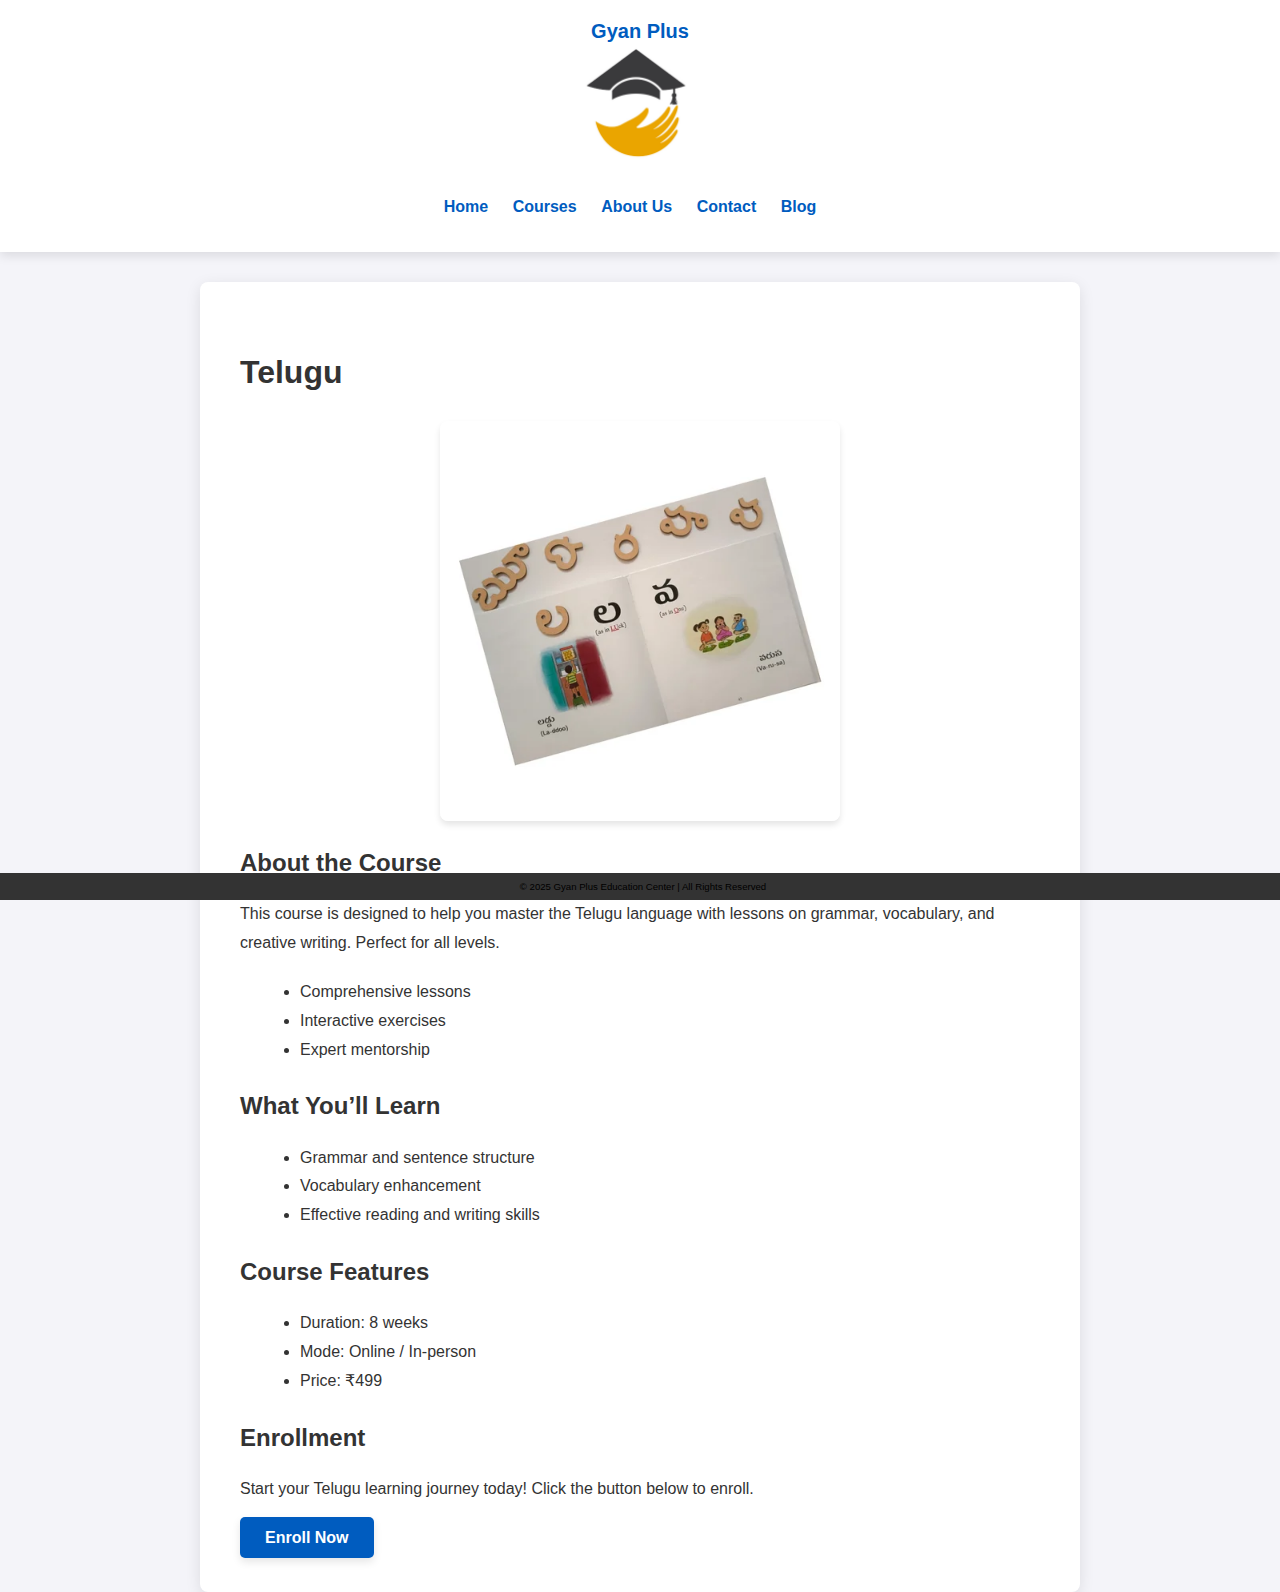
<file: telugu.html>
<!DOCTYPE html>
<html lang="en">
<head>
    <meta charset="UTF-8">
    <meta name="viewport" content="width=device-width, initial-scale=1.0">
    <title>Course Details - Telugu</title>
    <link rel="stylesheet" href="assets/styles/styles.css">
</head>
<body>
    <header>
        <div class="logo">Gyan Plus</div>
        <div class="logo">
            <img src="assets/images/image.png" alt="Gyan Plus Logo">
        </div>
        <nav>
            <ul>
                <li><a href="index.html">Home</a></li>
                <li><a href="courses.html">Courses</a></li>
                <li><a href="about.html">About Us</a></li>
                <li><a href="contact.html">Contact</a></li>
                <li><a href="blog.html">Blog</a></li>
            </ul>
        </nav>
    </header>
    <section class="course-details">
        <h1>Telugu</h1>
        <img src="assets/images/telugu.webp" alt="Course Image">
        <h2>About the Course</h2>
        <p>
            This course is designed to help you master the Telugu language with lessons on grammar, vocabulary, and creative writing. Perfect for all levels.
        </p>
        <ul>
            <li>Comprehensive lessons</li>
            <li>Interactive exercises</li>
            <li>Expert mentorship</li>
        </ul>

        <h2>What You’ll Learn</h2>
        <ul>
            <li>Grammar and sentence structure</li>
            <li>Vocabulary enhancement</li>
            <li>Effective reading and writing skills</li>
        </ul>

        <h2>Course Features</h2>
        <ul>
            <li>Duration: 8 weeks</li>
            <li>Mode: Online / In-person</li>
            <li>Price: ₹499</li>
        </ul>

        <h2>Enrollment</h2>
        <p>
            Start your Telugu learning journey today! Click the button below to enroll.
        </p>
        <a href="enroll.html" class="cta-button">Enroll Now</a>
    </section>
    <footer>
        <p>© 2025 Gyan Plus Education Center | All Rights Reserved</p>
    </footer>
    <script src="scripts/main.js"></script>
</body>
</html>
</file>
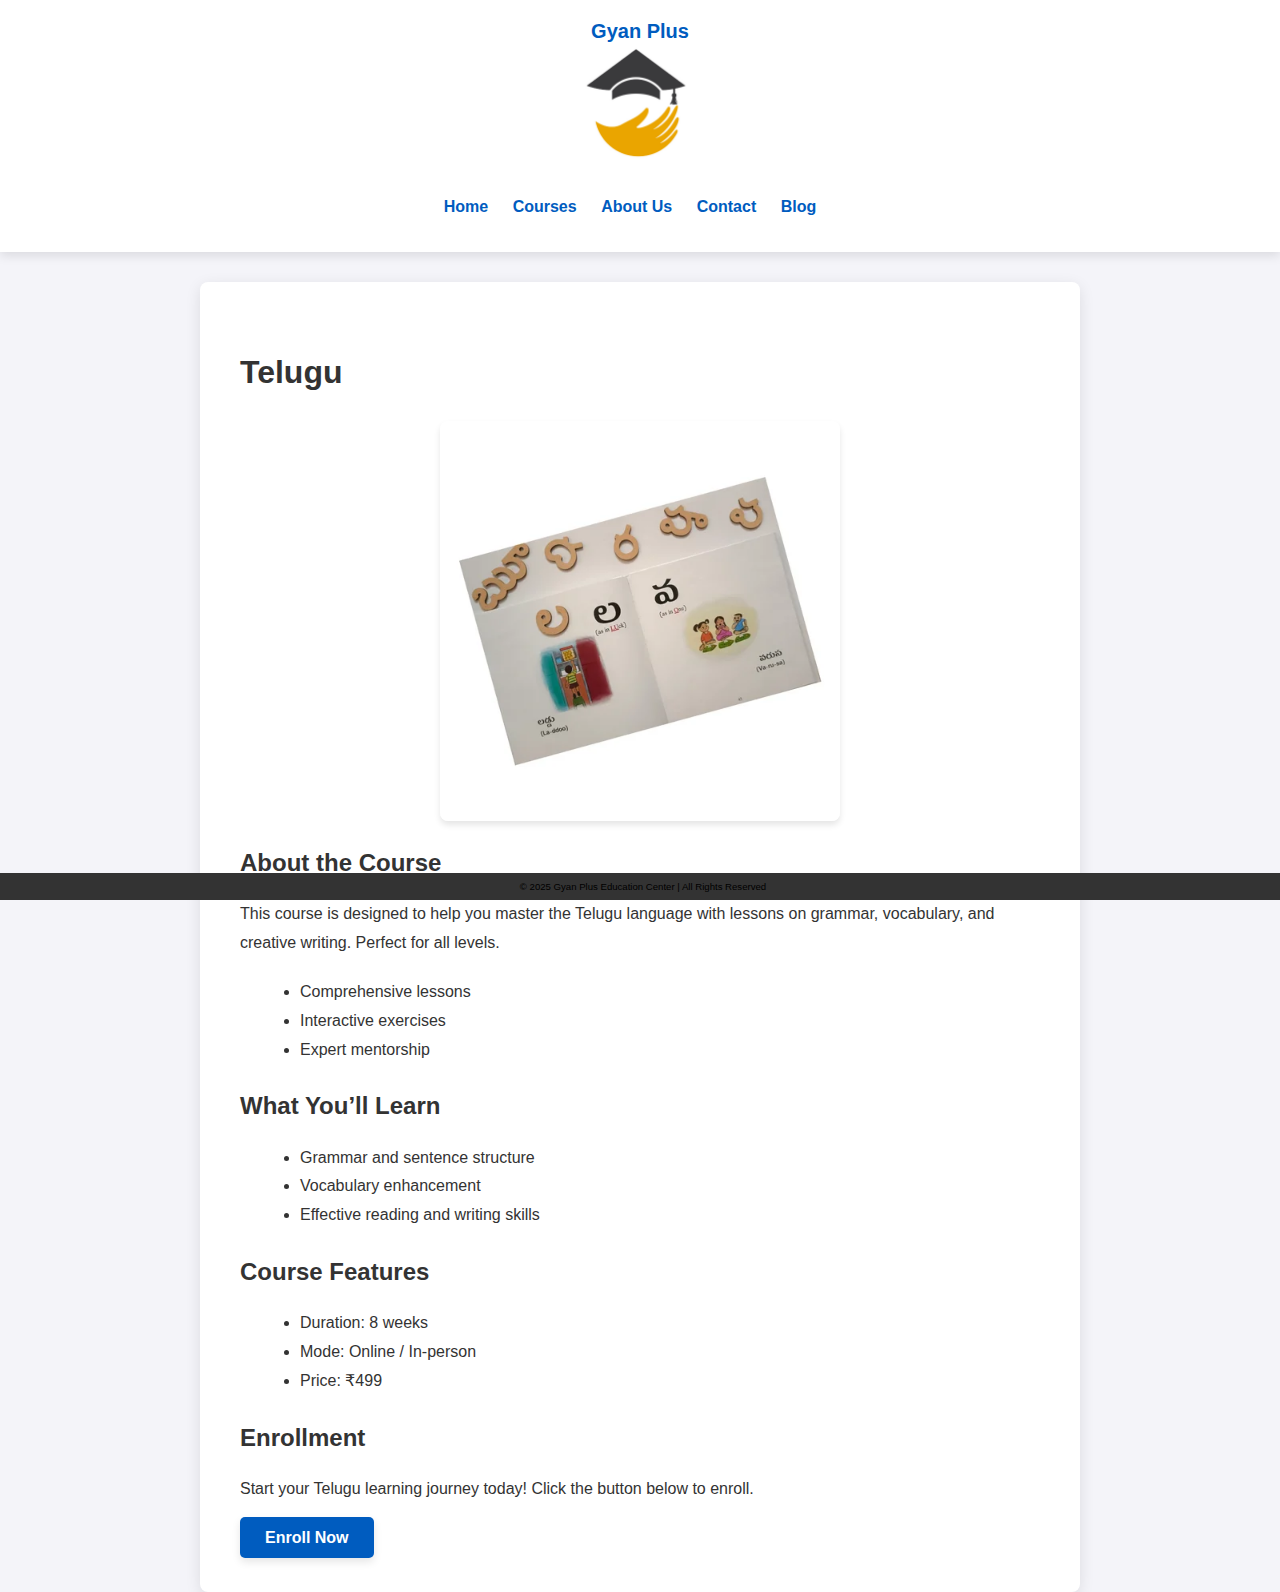
<file: Telugu.html>
<!DOCTYPE html>
<html lang="en">
<head>
    <meta charset="UTF-8">
    <meta name="viewport" content="width=device-width, initial-scale=1.0">
    <title>Course Details - Telugu</title>
    <link rel="stylesheet" href="assets/styles/styles.css">
</head>
<body>
    <header>
        <div class="logo">Gyan Plus</div>
        <div class="logo">
            <img src="assets/images/image.png" alt="Gyan Plus Logo">
        </div>
        <nav>
            <ul>
                <li><a href="index.html">Home</a></li>
                <li><a href="courses.html">Courses</a></li>
                <li><a href="about.html">About Us</a></li>
                <li><a href="contact.html">Contact</a></li>
                <li><a href="blog.html">Blog</a></li>
            </ul>
        </nav>
    </header>
    <section class="course-details">
        <h1>Telugu</h1>
        <img src="assets/images/telugu.webp" alt="Course Image">
        <h2>About the Course</h2>
        <p>
            This course is designed to help you master the Telugu language with lessons on grammar, vocabulary, and creative writing. Perfect for all levels.
        </p>
        <ul>
            <li>Comprehensive lessons</li>
            <li>Interactive exercises</li>
            <li>Expert mentorship</li>
        </ul>

        <h2>What You’ll Learn</h2>
        <ul>
            <li>Grammar and sentence structure</li>
            <li>Vocabulary enhancement</li>
            <li>Effective reading and writing skills</li>
        </ul>

        <h2>Course Features</h2>
        <ul>
            <li>Duration: 8 weeks</li>
            <li>Mode: Online / In-person</li>
            <li>Price: ₹499</li>
        </ul>

        <h2>Enrollment</h2>
        <p>
            Start your Telugu learning journey today! Click the button below to enroll.
        </p>
        <a href="enroll.html" class="cta-button">Enroll Now</a>
    </section>
    <footer>
        <p>© 2025 Gyan Plus Education Center | All Rights Reserved</p>
    </footer>
    <script src="scripts/main.js"></script>
</body>
</html>
</file>
<file: assets/styles/styles.css>
/* Global Styles */
body {
    font-family: Arial, sans-serif;
    margin: 0;
    padding: 0;
    background-color: #f4f4f9;
    color: #333;
}

a {
    text-decoration: none;
    color: inherit; /* Ensure links take the color of the parent */
}

h1, h2, h3 {
    margin-bottom: 20px;
    color: #333;
}

/* Header Styles */
header {
    background-color: white;
    color: black;
    padding: 20px;
    text-align: center;
    box-shadow: 0 4px 10px rgba(0, 0, 0, 0.1); /* Soft shadow for a modern touch */
}

header .logo img {
    width: 150px;
    height: auto;
    margin-bottom: 10px;
}

header .logo {
    font-size: 20px;
    font-weight: bold;
    color: #005cbf;
}

header nav ul {
    list-style: none;
    padding: 0;
}

header nav ul li {
    display: inline-block;
    margin-right: 20px;
}

header nav ul li a {
    color: #005cbf;
    font-weight: bold;
    transition: color 0.3s ease;
}

header nav ul li a:hover {
    color: #003c8f;
}


/* Footer Styles */
/* Footer Styles */
footer {
    background-color: #333;
    color: black;
    padding: 2px 3px;  /* Further reduced padding */
    text-align: center;
    position: fixed;
    bottom: 0;
    width: 100%;
    font-size: 0.6rem;  /* Smaller font size */
    line-height: 0.4;  /* Reduced line-height to minimize space */
}

/* Button Styles */
.cta-button {
    padding: 12px 25px;
    background-color: #005cbf;
    color: white;
    font-weight: bold;
    border-radius: 5px;
    box-shadow: 0 4px 8px rgba(0, 0, 0, 0.1);
    transition: background-color 0.3s ease, transform 0.2s ease;
}

.cta-button:hover {
    background-color: #003c8f;
    transform: translateY(-2px); /* Hover effect */
}

/* Page Sections */
.courses, .about, .contact, .blog {
    padding: 60px 20px;
    text-align: center;
    background-color: #fff;
    margin: 20px 0;
}

.courses h2, .about h2, .contact h2, .blog h2 {
    color: #005cbf;
    margin-bottom: 40px;
}

/* Course Card Styles */
.course-card, .blog-post {
    background-color: white;
    padding: 20px;
    margin: 20px;
    box-shadow: 0 4px 15px rgba(0, 0, 0, 0.1);
    width: 45%;
    display: inline-block;
    vertical-align: top;
    text-align: left;
    border-radius: 8px;
}

.course-card h3, .blog-post h3 {
    font-size: 1.5em;
    color: #333;
    margin-bottom: 10px;
}

.course-card p, .blog-post p {
    font-size: 1em;
    line-height: 1.6;
}

/* Contact Form Styles */
.contact form {
    max-width: 600px;
    margin: 0 auto;
    padding: 30px;
    background-color: #fff;
    box-shadow: 0px 4px 10px rgba(0, 0, 0, 0.1);
    border-radius: 8px;
}

.contact form input, .contact form textarea {
    width: 100%;
    padding: 12px;
    margin: 10px 0;
    border: 1px solid #ccc;
    border-radius: 5px;
    font-size: 1em;
}

.contact form button {
    padding: 12px 25px;
    background-color: #005cbf;
    color: white;
    font-weight: bold;
    border: none;
    border-radius: 5px;
    cursor: pointer;
    transition: background-color 0.3s ease;
}

.contact form button:hover {
    background-color: #003c8f;
}

/* Course Details Styles */
.course-details {
    max-width: 800px;
    margin: 0 auto;
    padding: 40px;
    line-height: 1.8;
    background-color: white;
    border-radius: 8px;
    box-shadow: 0 4px 15px rgba(0, 0, 0, 0.1);
    margin-top: 30px; /* Add space between header and content */
    
}

.course-details img {
    width: 70%; /* Adjust width */
    max-width: 400px; /* Max width */
    height: auto; /* Maintain aspect ratio */
    margin: 20px 0;
    border-radius: 8px;
    box-shadow: 0 4px 6px rgba(0, 0, 0, 0.1);
    display: block; /* Makes it a block element */
    margin-left: auto; /* Automatically set left margin */
    margin-right: auto; /* Automatically set right margin */
}


.course-details h1,
.course-details h2 {
    color: #333;
    margin-bottom: 15px;
}

.course-details ul {
    list-style-type: disc;
    margin-left: 20px;
    margin-bottom: 20px;
}

.course-details p {
    margin-bottom: 20px;
}

/* Responsive Design */
@media (max-width: 768px) {
    .course-card, .blog-post {
        width: 100%;
        margin-bottom: 20px;
    }
    
    .contact form {
        padding: 20px;
    }

    header {
        text-align: left;
        padding: 15px;
    }
    
    header nav ul li {
        display: block;
        margin-right: 0;
        margin-bottom: 10px;
    }
    
    header nav ul li a {
        display: block;
    }
}
</file>
